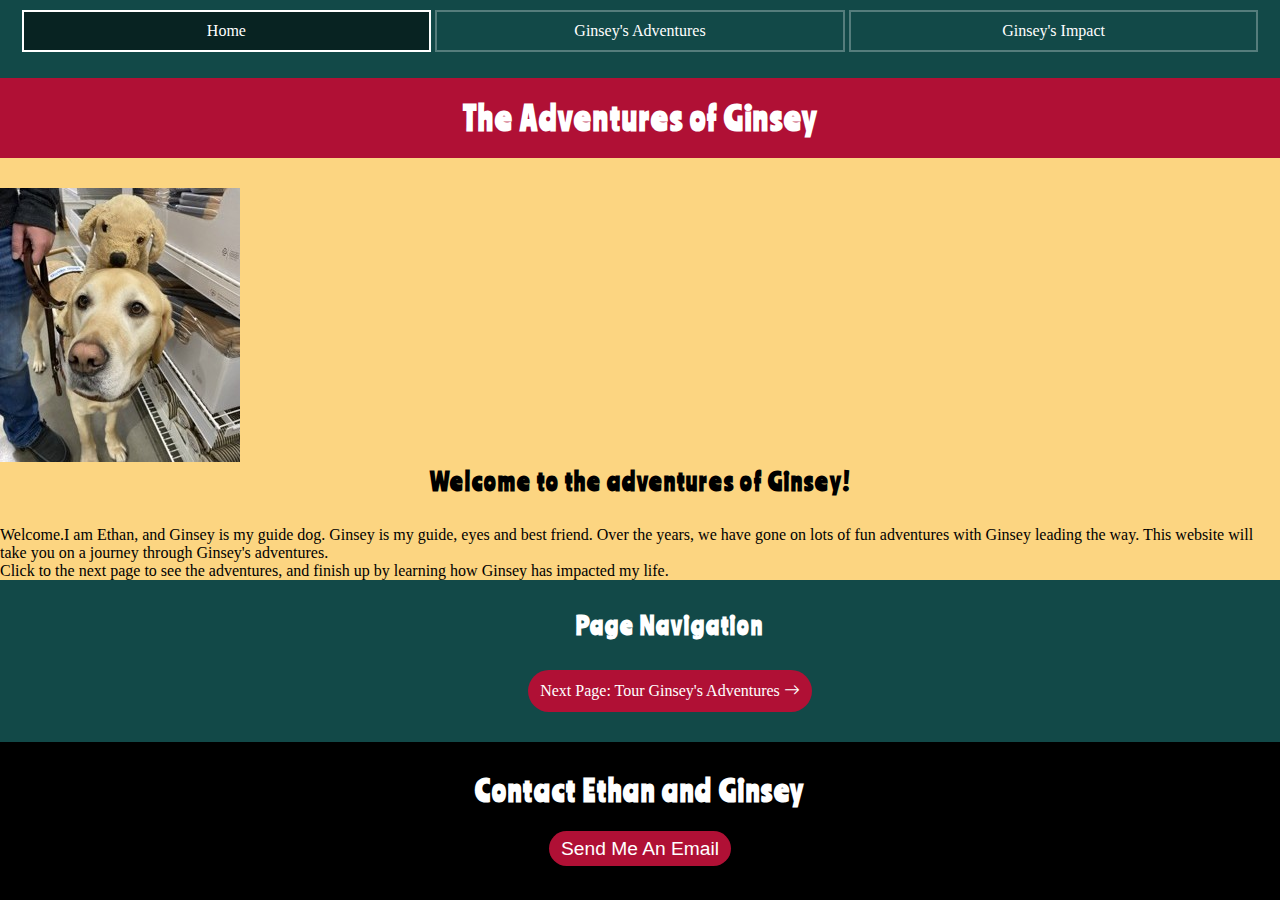
<file: AdventuresOfGinsey-Draft/index.html>
<!DOCTYPE HTML>
<html lang="en">
<head>
        <meta name="viewport" content="width=device-width, initial-scale=1.0">
    <meta charset="UTF-8">
    <title>The Adventures of Ginsey </title>
    <link rel="preconnect" href="https://fonts.googleapis.com">
<link rel="preconnect" href="https://fonts.gstatic.com" crossorigin>
<link href="https://fonts.googleapis.com/css2?family=Ranchers&display=swap" rel="stylesheet">
<link rel="stylesheet" href="https://cdn.jsdelivr.net/npm/bootstrap-icons@1.13.1/font/bootstrap-icons.min.css">
<link href="style.css" rel="stylesheet" type="text/css">
</head>

<body>
    <a href="#main-content" class="skip-link">Skip to main content</a>
        <div id="wrapper">

            <header>
            <nav aria-label="main">
        <ul>
            <li><a href="index.html" aria-current="page" class="active">Home</a></li>
            <li><a href="adventures.html">Ginsey's Adventures</a></li>
            <li><a href="Ginseyimpact.html">Ginsey's Impact</a></li>
        </ul>
    </nav>
            </header>

    <main id="main-content" tabindex="-1">
        <h1>The Adventures of Ginsey</h1>
<img src="Ginseywithplushy.jpeg" alt="Ginsey stands in a store aisle, looking happily attht the camera. A yellow lab plushy sits on his head.">
<h2>Welcome to the adventures of Ginsey!</h2>
<p> Welcome.I am Ethan, and Ginsey is my guide dog. Ginsey is my guide, eyes and best friend. Over the years, we have gone on lots of fun adventures with Ginsey leading the way. This website will take you on a journey through Ginsey's adventures.</p>
<p>Click to the next page to see the adventures, and finish up by learning how Ginsey has impacted my life.</p>
 </div>
    </main>

    <nav aria-label="Page Controls" class="pagenavigation">
    <h2>Page Navigation</h2>
    <a href="adventures.html">Next Page: Tour Ginsey's Adventures <i class="bi bi-arrow-right"></i></a>
</nav>

<footer>
        <h2>Contact Ethan and Ginsey</h2>
        <a href="mailto:ethan@ethan-edwards.com">Send Me An Email</a>
</footer>

       </body>
</html>
</file>
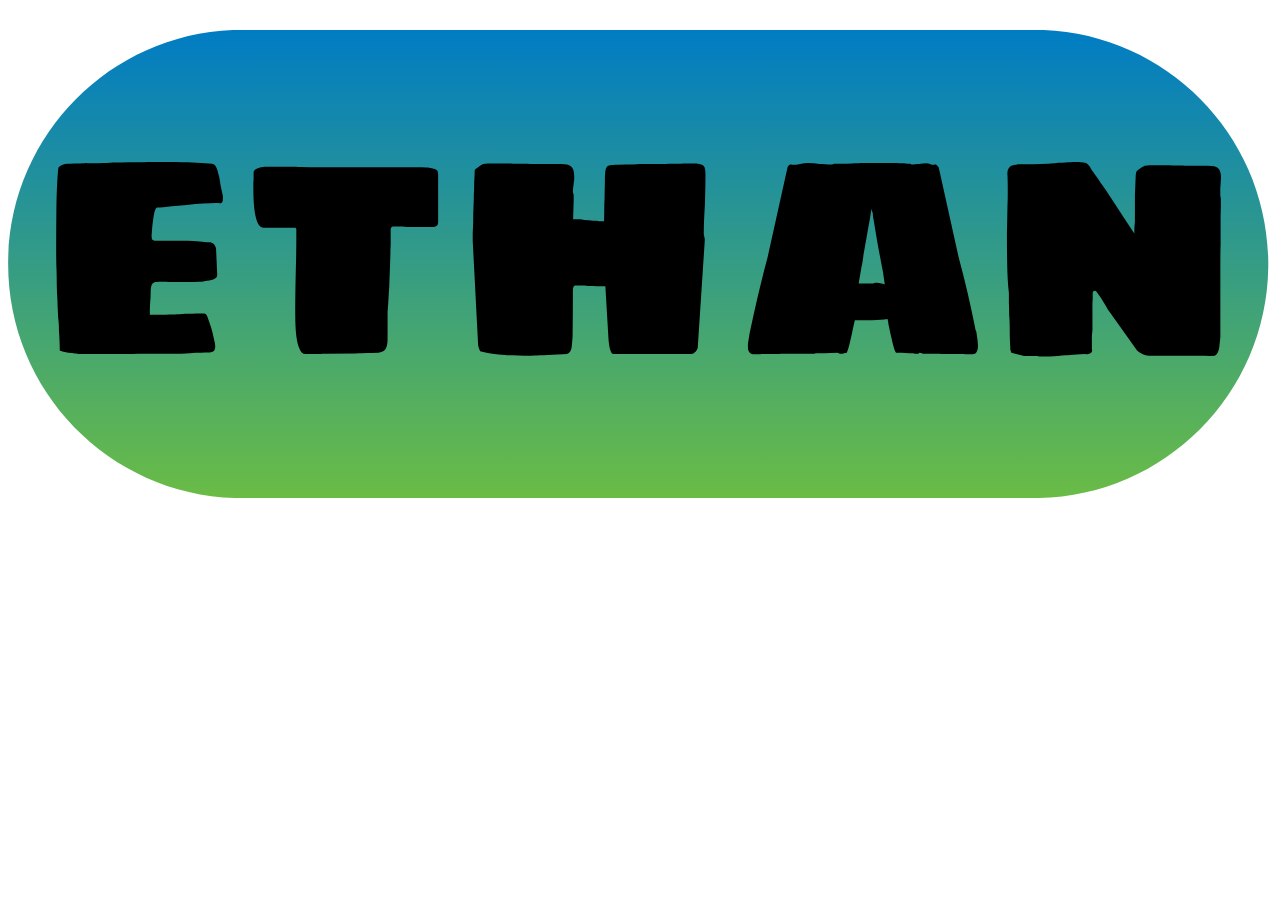
<file: assignment3/index.html>
<!doctype html>
<html>
<head>
    <meta charset="UTF-8">
    <title>Asignment 3: SVG's</title>
    <link href="style.css" rel="stylesheet" type="text/css">
</head>
<body>
<svg class="ethanSVG" xmlns="http://www.w3.org/2000/svg" version="1.1" xmlns:xlink="http://www.w3.org/1999/xlink" viewBox="0 0 200 74.04">
  <!-- Generator: Adobe Illustrator 29.8.3, SVG Export Plug-In . SVG Version: 2.1.1 Build 3)  -->
  <defs>
    <style>
      .st0 {
        fill: #000000;
      }

      .st1 {
        fill: url(#linear-gradient);
      }
    </style>
    <linearGradient id="linear-gradient" x1="99.72" y1="74.07" x2="99.72" y2="-.03" gradientUnits="userSpaceOnUse">
      <stop offset="0" stop-color="#6abc45"/>
      <stop offset="1" stop-color="#007cc4"/>
    </linearGradient>
  </defs>
  <g id="Background">
    <path class="st1" d="M162.38,74.07H37.06C16.6,74.07.02,57.48.02,37.02H.02C.02,16.56,16.6-.03,37.06-.03h125.31c20.68,0,37.35,16.93,37.04,37.6h0c-.3,20.24-16.8,36.49-37.04,36.49Z"/>
  </g>
  <g id="E">
    <path class="st0" d="M10.62,51.19c-.3-.04-.66-.08-1.08-.11l-.94-.22c-.15-.03-.26-.07-.34-.11-.08-.04-.1-.08-.07-.11,0-.78-.04-1.81-.13-3.1,0-.45-.02-.85-.04-1.19-.03-.34-.06-.64-.09-.88l-.09-1.94c0-.51-.03-1.15-.09-1.93l-.04-1.4c0-1.14-.02-2.03-.05-2.66s-.04-1.95-.04-3.96c0-1.89.02-3.84.04-5.85.03-2.01.12-3.92.27-5.71,0-.33.36-.6,1.08-.81.45-.06,1.2-.09,2.25-.09,2.43,0,4.21-.04,5.35-.14,3.54-.06,6.21-.09,8.01-.09h1.98c2.46.06,4.35.15,5.67.27.48,0,.82.57,1.04,1.71.09.21.19.75.31,1.62.09.45.21,1.01.36,1.67.03.18.04.35.02.52-.02.17-.02.26-.02.29-.03.3-.2.45-.5.45-.12-.03-.3-.04-.54-.04-1.26,0-2.81.11-4.63.31l-2.39.18c-.99.12-1.77.2-2.34.23-.09,0-.21.18-.36.54-.12.39-.26,1.29-.41,2.7l-.09,1.12c0,.39.04.64.14.74.09.11.28.16.58.16h4c1.17,0,2.5.08,4,.23h.54c.39.09.63.24.72.45.12.18.19.38.22.58l.18,4v.14c0,.51-.54.81-1.62.9-.63.15-1.83.23-3.6.23-1.53,0-2.52-.02-2.97-.05-.87,0-1.4.02-1.58.05-.33.09-.54.26-.63.52-.09.26-.13.68-.13,1.28,0,.39-.03.94-.09,1.67-.03.36-.04.93-.04,1.71,1.95,0,3.39-.03,4.32-.09,1.02-.09,2.46-.14,4.32-.14.12,0,.24.11.36.31.15.3.39.98.72,2.02.18.6.36,1.35.54,2.25.06.21.09.44.09.68,0,.63-.3.94-.9.94-.78,0-1.83.03-3.15.09-.69.06-1.77.09-3.24.09-3.15,0-5.52.02-7.11.04h-7.11c-.15,0-.38-.02-.67-.07Z"/>
  </g>
  <g id="T">
    <path class="st0" d="M46.12,50.44c-.45-.99-.67-2.79-.67-5.4s.04-5.42.13-8.69c.03-1.05.04-2.67.04-4.86l-.13-.18h-5c-.39,0-.7-.22-.92-.65-.23-.43-.4-1.04-.52-1.82-.15-.9-.23-2.19-.23-3.87v-.63c0-.3.01-.54.04-.72v-1.08c0-.18.09-.34.27-.47.18-.13.39-.23.63-.29.3-.09.75-.13,1.35-.13h3.42c.75,0,1.32.02,1.71.04l1.67.04h16.2c1.17,0,1.94.02,2.29.04.15.03.36.06.63.09s.46.09.58.18c.21.09.34.2.38.34.04.14.07.34.07.61v7.42c0,.33-.13.56-.4.67-.18.06-.42.09-.72.09h-2.92c-.69,0-1.22-.03-1.58-.09h-1.35c-.27,0-.42.06-.45.18,0,.03-.02.07-.04.11-.03.05-.05.1-.05.16v2.21c0,.45-.02.79-.04,1.03,0,.87-.06,2.78-.18,5.72l-.09,1.35c-.06,1.26-.12,2.18-.18,2.74v4.28c0,1.02-.21,1.66-.63,1.93-.39.15-.66.24-.81.27l-1.12.05c-1.17,0-2,.03-2.47.09l-4.73.04c-.6.03-1.68.04-3.24.04-.42,0-.74-.28-.94-.85Z"/>
  </g>
  <g id="H">
    <path class="st0" d="M78.65,51.43c-1.44-.06-2.7-.24-3.78-.54-.12,0-.24-.18-.36-.54-.09-.27-.13-.48-.13-.63l-.85-16.38v-.9c0-.21.01-.58.04-1.12.03-.54.04-1.26.04-2.16l.09-2.34c0-.6.01-1.05.04-1.35,0-.9.03-1.77.09-2.61,0-.27,0-.46.02-.56.01-.1.02-.17.02-.2.06-.03.17-.11.34-.25.16-.13.31-.25.43-.34.3-.27.73-.4,1.31-.4h3.33c.3.03.85.04,1.67.04.87,0,1.58.02,2.12.04h4.41c.78,0,1.3.12,1.57.36.36.27.54.8.54,1.58v.45c0,.12-.02.24-.04.36-.03.12-.04.24-.04.36l-.09.72-.04.54c0,.12.03.24.09.36.03.12.04.27.04.45,0,.81-.02,1.39-.04,1.75l-.05,1.84h1.17c.39.09.81.14,1.26.14.6.06,1.02.09,1.26.09.27.06.67.09,1.21.09l.04-3.06c.03-.27.04-.66.04-1.17l.04-1.84v-.36c0-.48.02-.91.05-1.28.03-.38.09-.64.18-.79.18-.24.39-.36.63-.36.18-.06.6-.09,1.26-.09l1.21-.05c.87,0,1.59-.03,2.16-.09h2.56c1.2,0,2.07-.01,2.61-.04,1.05,0,1.77-.01,2.16-.04h1.21c.72,0,1.2.09,1.44.27.18.12.3.29.36.52.06.22.09.55.09.97,0,1.17-.03,2.75-.09,4.73-.12,1.92-.18,3.46-.18,4.63,0,.18.03.33.09.45,0,.12.01.22.04.29.03.08.04.13.04.16l-1.12,17.1c0,.15-.11.36-.31.63-.27.27-.51.4-.72.4h-12.38c-.09,0-.18-.07-.27-.23-.09-.15-.17-.34-.23-.58-.03-.15-.07-.35-.11-.61-.04-.25-.08-.58-.11-.97l-.49-8.33h-.31c-.81,0-1.46-.01-1.94-.04-1.14-.06-1.85-.09-2.12-.09h-.36c-.27,0-.41.26-.41.77,0,3.72-.02,6.09-.04,7.11,0,.24-.04.81-.13,1.71-.06.69-.31,1.11-.77,1.26l-.67.04c-2.34.12-3.98.19-4.91.23-1.89,0-3.3-.03-4.23-.09Z"/>
  </g>
  <g id="A">
    <path class="st0" d="M117.11,50.4c-.03-.09-.04-.24-.04-.45,0-.3.06-.75.18-1.35.06-.39.11-.7.16-.92s.08-.4.11-.52c.9-4.23,1.79-7.95,2.66-11.16l3.15-14.22c0-.06.04-.15.13-.27.09-.12.19-.19.31-.23h.23s.04.05.13.05c.36,0,.76-.05,1.21-.14s.86-.13,1.21-.13c.66,0,1.28.04,1.85.13.27,0,.57.02.9.04.33.03.68.04,1.04.04.12,0,.25-.03.41-.09h1.84l1.08-.04c.21-.03.46-.04.76-.04.24,0,.36-.01.36-.04h4.14c1.68,0,2.79.03,3.33.09.09,0,.22,0,.38.02.17.02.26.05.29.11.21,0,.42-.01.63-.04.21-.03.4-.04.58-.04.42-.09.82-.13,1.21-.13.18,0,.36.04.54.13s.38.14.58.14l.22-.05h.14c.09.06.19.14.29.25.1.11.16.19.16.25l3.15,14.22c.96,3.51,1.83,7.23,2.61,11.16,0,.18.06.38.18.59.03.21.07.49.13.85.06.36.09.66.09.9.03.12.04.29.04.5,0,.42-.09.76-.27,1.03-.12.18-.3.27-.54.27h-.58c-.45,0-.79-.02-1.04-.04h-3.2c-.24,0-.36-.01-.36-.04h-2.83v-.09c-.12-.06-.27-.09-.45-.09-.03.03-.06.06-.09.09,0,.06-.03.09-.09.09h-.5c-.15-.06-.45-.09-.9-.09-.9-.06-1.61-.09-2.12-.09-.18-.27-.37-.81-.56-1.62-.2-.81-.4-1.71-.61-2.7-.06-.48-.12-.81-.18-.99-.63.12-1.46.18-2.47.18h-2.7l-.32,1.44c-.39,1.98-.71,3.21-.95,3.69-.12,0-.27.03-.45.09-.06.03-.14.06-.23.09h-.18c-.18,0-.32-.03-.41-.09-.06-.06-.13-.09-.22-.09l-2.03.09h-1.39c-.12.06-.27.09-.45.09h-4.72c-.33.03-1.01.04-2.03.04h-1.17c-.24.03-.58.04-1.04.04h-.54c-.39,0-.66-.3-.81-.9ZM138.4,38.07c-.09-.42-.24-1.21-.45-2.38-.06-.3-.21-1.11-.45-2.43l-.36-2.16c-.09-.6-.18-1.12-.27-1.57l-.04-.58c-.09-.15-.14-.29-.14-.41l-.04-.27c-.03.06-.04.15-.04.27s-.03.2-.09.23v.18l-.09.58c-.03.21-.07.44-.11.7-.04.26-.1.53-.16.83l-.22,1.26c-.33,1.89-.53,2.99-.58,3.28-.03.33-.11.83-.22,1.49-.06.21-.12.52-.18.94l-.36,2.07h2.29l.31-.09h.09c.36,0,.63.03.81.09.12,0,.23.02.34.07.1.04.2.08.29.11l-.32-2.21Z"/>
  </g>
  <g id="N">
    <path d="M162.81,51.57h-2.02l-2.03-.5-.13-.36s-.04-.16-.04-.5c-.06-.9-.09-1.94-.09-3.1,0-.84-.03-1.51-.09-2.02,0-.84-.01-1.47-.04-1.89v-1.57c-.15-1.38-.24-2.9-.27-4.54-.03-1.65-.04-3.25-.04-4.81l.09-4.59c.03-.51.04-1.29.04-2.34s-.02-1.83-.04-2.34c-.09-.69.1-1.2.58-1.53.3-.15.83-.23,1.58-.23,1.11,0,2.53-.03,4.27-.09l.99-.09c1.8-.12,2.92-.18,3.38-.18.42,0,.72.02.9.04.42.03.7.09.85.18s.29.24.43.45c.13.21.23.38.29.5.36.48.72.99,1.08,1.53.54.81.97,1.44,1.31,1.89l2.97,4.55,1.44,2.16c0-.78.03-1.4.09-1.84v-4.19l.13-3.2c.03-.24.06-.4.09-.49.03-.09.08-.16.13-.2.06-.04.11-.08.14-.11.36-.3.72-.52,1.08-.68.3-.06.54-.09.72-.09h3.1c.24.03.66.04,1.26.04.66,0,1.18.02,1.57.04h3.33c.78,0,1.31.12,1.58.36.33.24.5.77.5,1.58l-.04.45-.04.72c-.03.18-.04.42-.04.72v.9l.09.45v1.44c-.03.51-.04,1.38-.04,2.61v3.33c-.03.78-.04,1.88-.04,3.28v11.25l-.18,1.71c-.12.69-.36,1.11-.72,1.26l-.76.04-.77-.04h-8.1c-.6.06-1.19-.01-1.75-.23-.27-.12-.57-.31-.9-.58l-4.59-6.44s-.33-.58-.99-1.67c-.24-.36-.46-.67-.67-.94-.06-.12-.13-.22-.2-.29-.08-.07-.13-.11-.16-.11-.27,0-.41.12-.41.36v.99c-.03.3-.04.8-.04,1.49v3.46c-.06.36-.09.81-.09,1.35v1.57l.04.23c0,.24-.12.39-.36.45-.15.12-.39.15-.72.09-1.02.06-1.83.12-2.43.18-.36.03-.99.08-1.89.13-.9.06-1.74.09-2.52.09-.3,0-.56-.03-.77-.09Z"/>
  </g>
</svg>
</body>
</html>
</file>
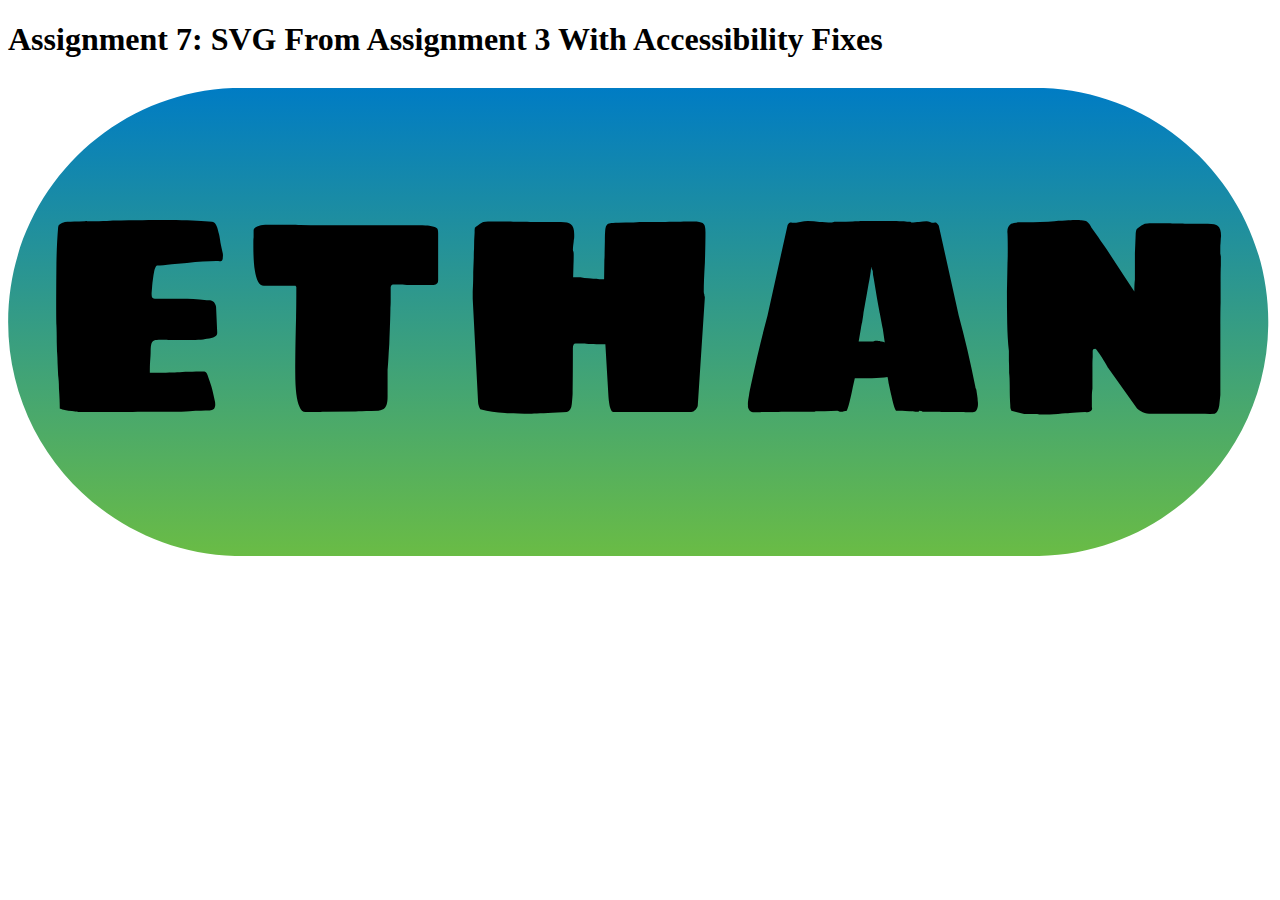
<file: assignment7/index.html>
<!doctype html>
<html lang="en-US">
<head>
    <meta charset="UTF-8">
    <title>Asignment 7: SVG with accessibility</title>
    <link href="style.css" rel="stylesheet" type="text/css">
</head>
<body>
  <main>
    <h1>Assignment 7: SVG From Assignment 3 With Accessibility Fixes</h1>
<svg class="ethanSVG" xmlns="http://www.w3.org/2000/svg" version="1.1" xmlns:xlink="http://www.w3.org/1999/xlink" viewBox="0 0 200 74.04"
role="img">
     
<title>the name Ethan in black text over a green and blue gradient pill shape</title>

  <!-- Generator: Adobe Illustrator 29.8.3, SVG Export Plug-In . SVG Version: 2.1.1 Build 3)  -->
  <defs>
    <style>
      .st0 {
        fill: #000000;
      }

      .st1 {
        fill: url(#linear-gradient);
      }
    </style>
    <linearGradient id="linear-gradient" x1="99.72" y1="74.07" x2="99.72" y2="-.03" gradientUnits="userSpaceOnUse">
      <stop offset="0" stop-color="#6abc45"/>
      <stop offset="1" stop-color="#007cc4"/>
    </linearGradient>
  </defs>
  <g id="Background">
    <path class="st1" d="M162.38,74.07H37.06C16.6,74.07.02,57.48.02,37.02H.02C.02,16.56,16.6-.03,37.06-.03h125.31c20.68,0,37.35,16.93,37.04,37.6h0c-.3,20.24-16.8,36.49-37.04,36.49Z"/>
  </g>
  <g id="E">
    <path class="st0" d="M10.62,51.19c-.3-.04-.66-.08-1.08-.11l-.94-.22c-.15-.03-.26-.07-.34-.11-.08-.04-.1-.08-.07-.11,0-.78-.04-1.81-.13-3.1,0-.45-.02-.85-.04-1.19-.03-.34-.06-.64-.09-.88l-.09-1.94c0-.51-.03-1.15-.09-1.93l-.04-1.4c0-1.14-.02-2.03-.05-2.66s-.04-1.95-.04-3.96c0-1.89.02-3.84.04-5.85.03-2.01.12-3.92.27-5.71,0-.33.36-.6,1.08-.81.45-.06,1.2-.09,2.25-.09,2.43,0,4.21-.04,5.35-.14,3.54-.06,6.21-.09,8.01-.09h1.98c2.46.06,4.35.15,5.67.27.48,0,.82.57,1.04,1.71.09.21.19.75.31,1.62.09.45.21,1.01.36,1.67.03.18.04.35.02.52-.02.17-.02.26-.02.29-.03.3-.2.45-.5.45-.12-.03-.3-.04-.54-.04-1.26,0-2.81.11-4.63.31l-2.39.18c-.99.12-1.77.2-2.34.23-.09,0-.21.18-.36.54-.12.39-.26,1.29-.41,2.7l-.09,1.12c0,.39.04.64.14.74.09.11.28.16.58.16h4c1.17,0,2.5.08,4,.23h.54c.39.09.63.24.72.45.12.18.19.38.22.58l.18,4v.14c0,.51-.54.81-1.62.9-.63.15-1.83.23-3.6.23-1.53,0-2.52-.02-2.97-.05-.87,0-1.4.02-1.58.05-.33.09-.54.26-.63.52-.09.26-.13.68-.13,1.28,0,.39-.03.94-.09,1.67-.03.36-.04.93-.04,1.71,1.95,0,3.39-.03,4.32-.09,1.02-.09,2.46-.14,4.32-.14.12,0,.24.11.36.31.15.3.39.98.72,2.02.18.6.36,1.35.54,2.25.06.21.09.44.09.68,0,.63-.3.94-.9.94-.78,0-1.83.03-3.15.09-.69.06-1.77.09-3.24.09-3.15,0-5.52.02-7.11.04h-7.11c-.15,0-.38-.02-.67-.07Z"/>
  </g>
  <g id="T">
    <path class="st0" d="M46.12,50.44c-.45-.99-.67-2.79-.67-5.4s.04-5.42.13-8.69c.03-1.05.04-2.67.04-4.86l-.13-.18h-5c-.39,0-.7-.22-.92-.65-.23-.43-.4-1.04-.52-1.82-.15-.9-.23-2.19-.23-3.87v-.63c0-.3.01-.54.04-.72v-1.08c0-.18.09-.34.27-.47.18-.13.39-.23.63-.29.3-.09.75-.13,1.35-.13h3.42c.75,0,1.32.02,1.71.04l1.67.04h16.2c1.17,0,1.94.02,2.29.04.15.03.36.06.63.09s.46.09.58.18c.21.09.34.2.38.34.04.14.07.34.07.61v7.42c0,.33-.13.56-.4.67-.18.06-.42.09-.72.09h-2.92c-.69,0-1.22-.03-1.58-.09h-1.35c-.27,0-.42.06-.45.18,0,.03-.02.07-.04.11-.03.05-.05.1-.05.16v2.21c0,.45-.02.79-.04,1.03,0,.87-.06,2.78-.18,5.72l-.09,1.35c-.06,1.26-.12,2.18-.18,2.74v4.28c0,1.02-.21,1.66-.63,1.93-.39.15-.66.24-.81.27l-1.12.05c-1.17,0-2,.03-2.47.09l-4.73.04c-.6.03-1.68.04-3.24.04-.42,0-.74-.28-.94-.85Z"/>
  </g>
  <g id="H">
    <path class="st0" d="M78.65,51.43c-1.44-.06-2.7-.24-3.78-.54-.12,0-.24-.18-.36-.54-.09-.27-.13-.48-.13-.63l-.85-16.38v-.9c0-.21.01-.58.04-1.12.03-.54.04-1.26.04-2.16l.09-2.34c0-.6.01-1.05.04-1.35,0-.9.03-1.77.09-2.61,0-.27,0-.46.02-.56.01-.1.02-.17.02-.2.06-.03.17-.11.34-.25.16-.13.31-.25.43-.34.3-.27.73-.4,1.31-.4h3.33c.3.03.85.04,1.67.04.87,0,1.58.02,2.12.04h4.41c.78,0,1.3.12,1.57.36.36.27.54.8.54,1.58v.45c0,.12-.02.24-.04.36-.03.12-.04.24-.04.36l-.09.72-.04.54c0,.12.03.24.09.36.03.12.04.27.04.45,0,.81-.02,1.39-.04,1.75l-.05,1.84h1.17c.39.09.81.14,1.26.14.6.06,1.02.09,1.26.09.27.06.67.09,1.21.09l.04-3.06c.03-.27.04-.66.04-1.17l.04-1.84v-.36c0-.48.02-.91.05-1.28.03-.38.09-.64.18-.79.18-.24.39-.36.63-.36.18-.06.6-.09,1.26-.09l1.21-.05c.87,0,1.59-.03,2.16-.09h2.56c1.2,0,2.07-.01,2.61-.04,1.05,0,1.77-.01,2.16-.04h1.21c.72,0,1.2.09,1.44.27.18.12.3.29.36.52.06.22.09.55.09.97,0,1.17-.03,2.75-.09,4.73-.12,1.92-.18,3.46-.18,4.63,0,.18.03.33.09.45,0,.12.01.22.04.29.03.08.04.13.04.16l-1.12,17.1c0,.15-.11.36-.31.63-.27.27-.51.4-.72.4h-12.38c-.09,0-.18-.07-.27-.23-.09-.15-.17-.34-.23-.58-.03-.15-.07-.35-.11-.61-.04-.25-.08-.58-.11-.97l-.49-8.33h-.31c-.81,0-1.46-.01-1.94-.04-1.14-.06-1.85-.09-2.12-.09h-.36c-.27,0-.41.26-.41.77,0,3.72-.02,6.09-.04,7.11,0,.24-.04.81-.13,1.71-.06.69-.31,1.11-.77,1.26l-.67.04c-2.34.12-3.98.19-4.91.23-1.89,0-3.3-.03-4.23-.09Z"/>
  </g>
  <g id="A">
    <path class="st0" d="M117.11,50.4c-.03-.09-.04-.24-.04-.45,0-.3.06-.75.18-1.35.06-.39.11-.7.16-.92s.08-.4.11-.52c.9-4.23,1.79-7.95,2.66-11.16l3.15-14.22c0-.06.04-.15.13-.27.09-.12.19-.19.31-.23h.23s.04.05.13.05c.36,0,.76-.05,1.21-.14s.86-.13,1.21-.13c.66,0,1.28.04,1.85.13.27,0,.57.02.9.04.33.03.68.04,1.04.04.12,0,.25-.03.41-.09h1.84l1.08-.04c.21-.03.46-.04.76-.04.24,0,.36-.01.36-.04h4.14c1.68,0,2.79.03,3.33.09.09,0,.22,0,.38.02.17.02.26.05.29.11.21,0,.42-.01.63-.04.21-.03.4-.04.58-.04.42-.09.82-.13,1.21-.13.18,0,.36.04.54.13s.38.14.58.14l.22-.05h.14c.09.06.19.14.29.25.1.11.16.19.16.25l3.15,14.22c.96,3.51,1.83,7.23,2.61,11.16,0,.18.06.38.18.59.03.21.07.49.13.85.06.36.09.66.09.9.03.12.04.29.04.5,0,.42-.09.76-.27,1.03-.12.18-.3.27-.54.27h-.58c-.45,0-.79-.02-1.04-.04h-3.2c-.24,0-.36-.01-.36-.04h-2.83v-.09c-.12-.06-.27-.09-.45-.09-.03.03-.06.06-.09.09,0,.06-.03.09-.09.09h-.5c-.15-.06-.45-.09-.9-.09-.9-.06-1.61-.09-2.12-.09-.18-.27-.37-.81-.56-1.62-.2-.81-.4-1.71-.61-2.7-.06-.48-.12-.81-.18-.99-.63.12-1.46.18-2.47.18h-2.7l-.32,1.44c-.39,1.98-.71,3.21-.95,3.69-.12,0-.27.03-.45.09-.06.03-.14.06-.23.09h-.18c-.18,0-.32-.03-.41-.09-.06-.06-.13-.09-.22-.09l-2.03.09h-1.39c-.12.06-.27.09-.45.09h-4.72c-.33.03-1.01.04-2.03.04h-1.17c-.24.03-.58.04-1.04.04h-.54c-.39,0-.66-.3-.81-.9ZM138.4,38.07c-.09-.42-.24-1.21-.45-2.38-.06-.3-.21-1.11-.45-2.43l-.36-2.16c-.09-.6-.18-1.12-.27-1.57l-.04-.58c-.09-.15-.14-.29-.14-.41l-.04-.27c-.03.06-.04.15-.04.27s-.03.2-.09.23v.18l-.09.58c-.03.21-.07.44-.11.7-.04.26-.1.53-.16.83l-.22,1.26c-.33,1.89-.53,2.99-.58,3.28-.03.33-.11.83-.22,1.49-.06.21-.12.52-.18.94l-.36,2.07h2.29l.31-.09h.09c.36,0,.63.03.81.09.12,0,.23.02.34.07.1.04.2.08.29.11l-.32-2.21Z"/>
  </g>
  <g id="N">
    <path d="M162.81,51.57h-2.02l-2.03-.5-.13-.36s-.04-.16-.04-.5c-.06-.9-.09-1.94-.09-3.1,0-.84-.03-1.51-.09-2.02,0-.84-.01-1.47-.04-1.89v-1.57c-.15-1.38-.24-2.9-.27-4.54-.03-1.65-.04-3.25-.04-4.81l.09-4.59c.03-.51.04-1.29.04-2.34s-.02-1.83-.04-2.34c-.09-.69.1-1.2.58-1.53.3-.15.83-.23,1.58-.23,1.11,0,2.53-.03,4.27-.09l.99-.09c1.8-.12,2.92-.18,3.38-.18.42,0,.72.02.9.04.42.03.7.09.85.18s.29.24.43.45c.13.21.23.38.29.5.36.48.72.99,1.08,1.53.54.81.97,1.44,1.31,1.89l2.97,4.55,1.44,2.16c0-.78.03-1.4.09-1.84v-4.19l.13-3.2c.03-.24.06-.4.09-.49.03-.09.08-.16.13-.2.06-.04.11-.08.14-.11.36-.3.72-.52,1.08-.68.3-.06.54-.09.72-.09h3.1c.24.03.66.04,1.26.04.66,0,1.18.02,1.57.04h3.33c.78,0,1.31.12,1.58.36.33.24.5.77.5,1.58l-.04.45-.04.72c-.03.18-.04.42-.04.72v.9l.09.45v1.44c-.03.51-.04,1.38-.04,2.61v3.33c-.03.78-.04,1.88-.04,3.28v11.25l-.18,1.71c-.12.69-.36,1.11-.72,1.26l-.76.04-.77-.04h-8.1c-.6.06-1.19-.01-1.75-.23-.27-.12-.57-.31-.9-.58l-4.59-6.44s-.33-.58-.99-1.67c-.24-.36-.46-.67-.67-.94-.06-.12-.13-.22-.2-.29-.08-.07-.13-.11-.16-.11-.27,0-.41.12-.41.36v.99c-.03.3-.04.8-.04,1.49v3.46c-.06.36-.09.81-.09,1.35v1.57l.04.23c0,.24-.12.39-.36.45-.15.12-.39.15-.72.09-1.02.06-1.83.12-2.43.18-.36.03-.99.08-1.89.13-.9.06-1.74.09-2.52.09-.3,0-.56-.03-.77-.09Z"/>
  </g>
</svg>
  </main>
</body>
</html>
</file>
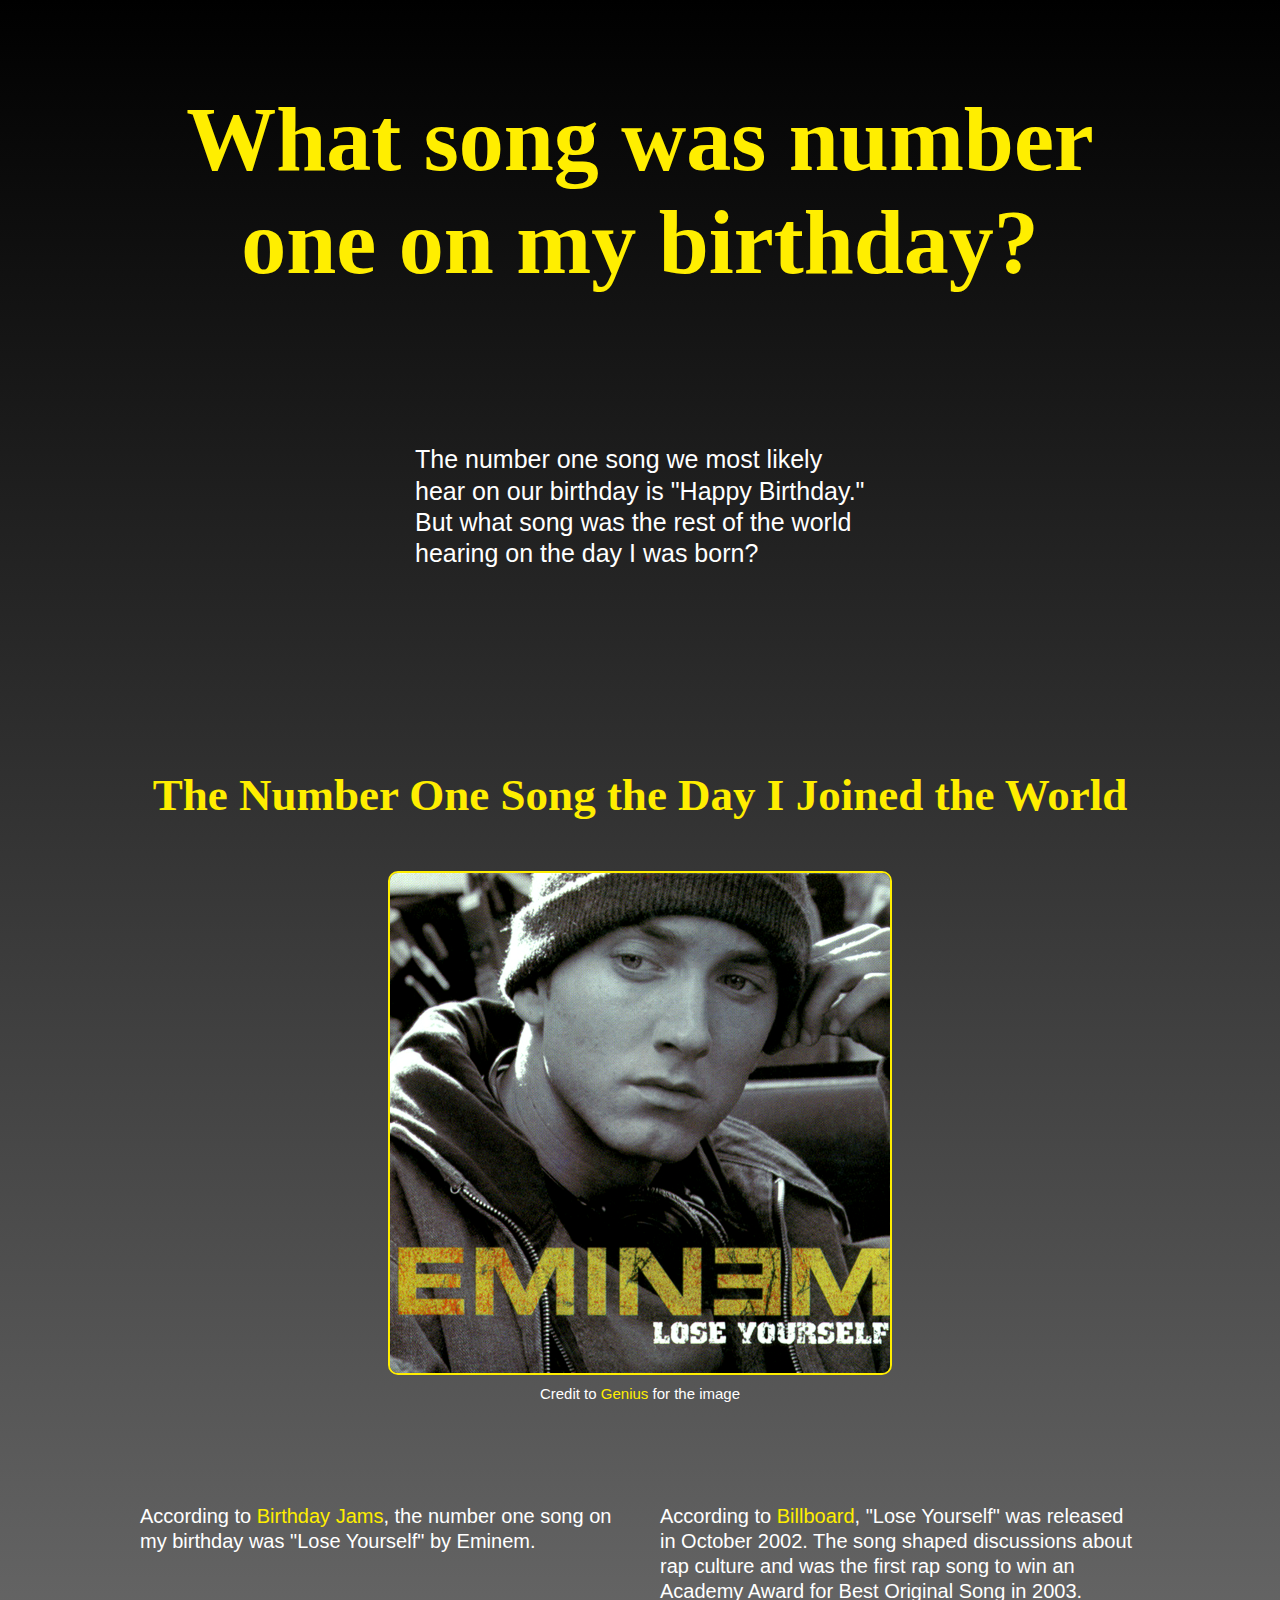
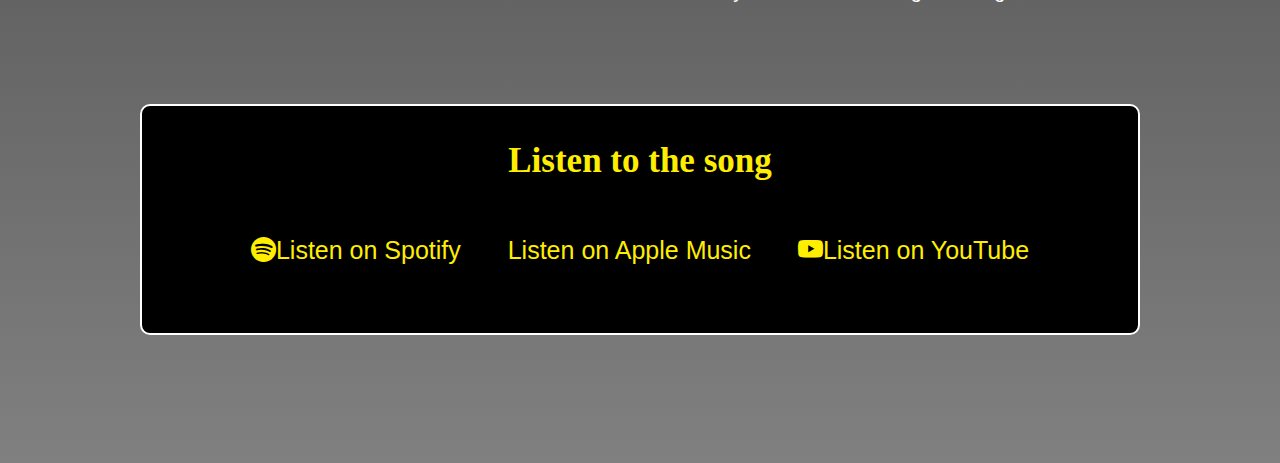
<file: birthdayparty/index.html>
<!DOCTYPE HTML>
<html lang="en">
<head>
        <meta name="viewport" content="width=device-width, initial-scale=1.0">
    <meta charset="UTF-8">
    <title>Birthday Party: Top Song ON My Birthday</title>

    <link rel="stylesheet" href="https://cdn.jsdelivr.net/npm/bootstrap-icons@1.13.1/font/bootstrap-icons.min.css">
    <link href="birthday.css" rel="stylesheet" type="text/css">
</head>
<body>

<div id = "wrapper">
    <main>
        <h1>What song was number one on my birthday?</h1>

<p class="what">The number one song we most likely hear on our birthday is "Happy Birthday." <br>But what song was the rest of the world hearing on the day I was born?</p>

<h2>The Number One Song the Day I Joined the World</h2>
<img class= "image" src="eminem.png" alt="Eminem Lose Yourself song cover, showing Eminem with a hoodie and cap looking down">
<p class="credit">Credit to <a href="https://genius.com/Eminem-lose-yourself-lyrics" target="_blank">Genius<span class="sr-only">(Opens in a new tab)</span></a> for the image</p>

<div class="section1">
    <p class="para">According to <a href="https://birthdayjams.com" target="_blank">Birthday Jams<span class="sr-only">(Opens in a new tab)</span></a>, the number one song on my birthday was "Lose Yourself" by Eminem.</p>

    <p class="para">According to <a href="https://www.billboard.com/music/rb-hip-hop/eminem-lose-yourself-writer-jeff-bass-oscar-win-8-mile-7702146/" target="_blank">Billboard<span class="sr-only">(Opens in a new tab)</span></a>, "Lose Yourself" was released in October 2002. The song shaped discussions about rap culture and was the first rap song to win an Academy Award for Best Original Song in 2003.</p>
</div>

<div class="iconsection">
    <h3>Listen to the song</h3>
    <div class="icons">
        <a href="https://open.spotify.com/track/7MJQ9Nfxzh8LPZ9e9u68Fq#login" target="_blank"><i class="bi bi-spotify" aria-hidden="true"></i>Listen on Spotify<span class="sr-only">(Opens in a new tab)</span></a>
        <a href="https://music.apple.com/us/album/lose-yourself/1440903339?i=1440903439" target="_blank"><i class="bi bi-apple-music" aria-hidden="true"></i> Listen on Apple Music<span class="sr-only">(Opens in a new tab)</span></a>
        <a href="https://www.youtube.com/watch?v=xFYQQPAOz7Y" target="_blank"><i class="bi bi-youtube" aria-hidden="true"></i>Listen on YouTube<span class="sr-only">(Opens in a new tab)</span></a>
    </div>
</div>

</main>
</div>

</body>
</html>
</file>
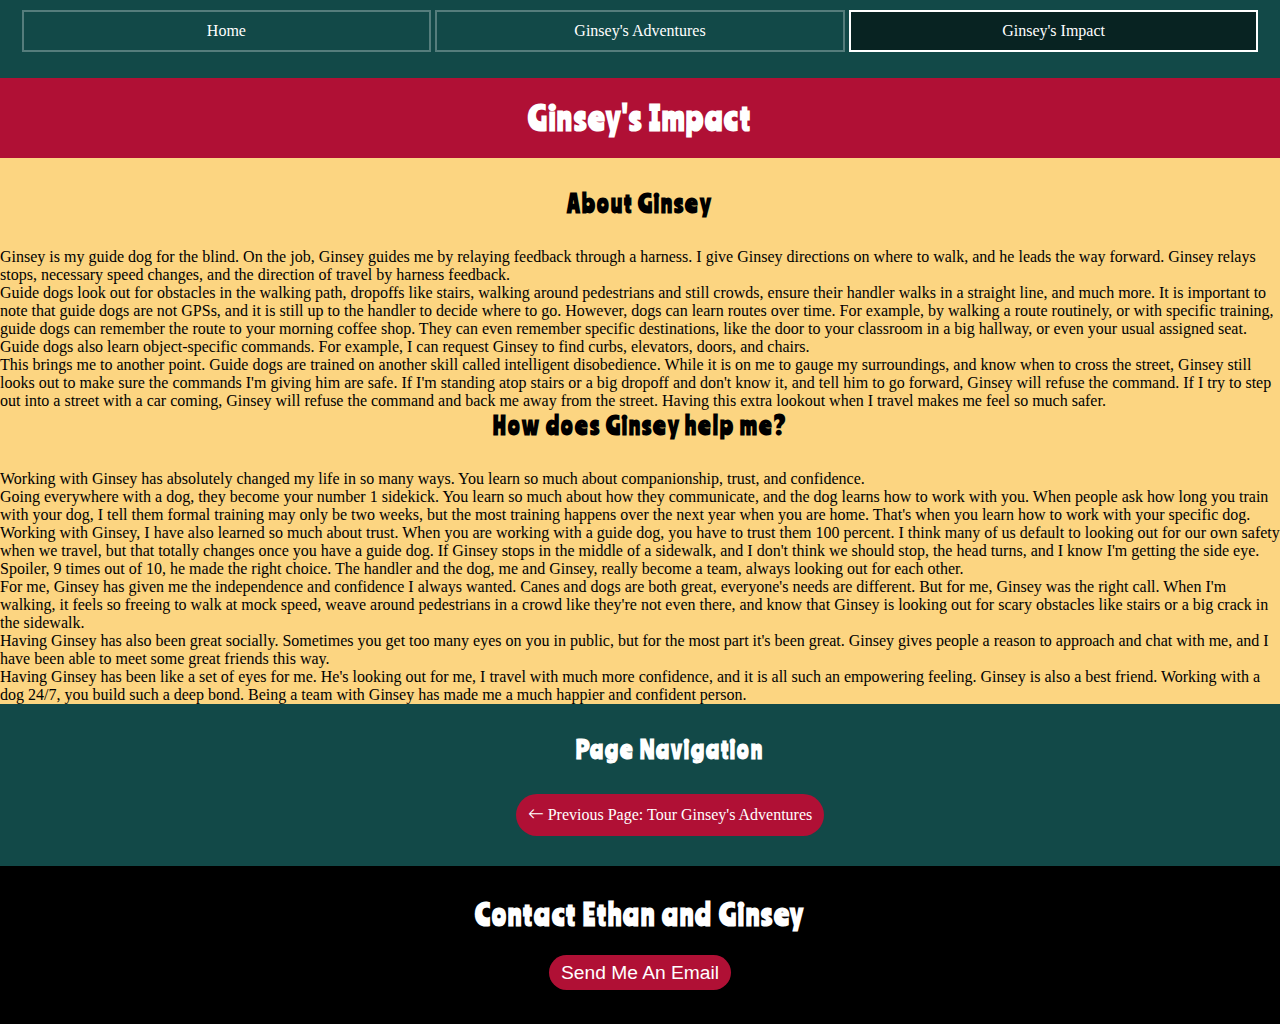
<file: AdventuresOfGinsey-Draft/Ginseyimpact.html>
<!DOCTYPE HTML>
<html lang="en">
<head>
        <meta name="viewport" content="width=device-width, initial-scale=1.0">
    <meta charset="UTF-8">
    <title>Ginsey's Impact | The Adventures of Ginsey</title>
    <link rel="preconnect" href="https://fonts.googleapis.com">
<link rel="preconnect" href="https://fonts.gstatic.com" crossorigin>
<link href="https://fonts.googleapis.com/css2?family=Ranchers&display=swap" rel="stylesheet">
<link rel="stylesheet" href="https://cdn.jsdelivr.net/npm/bootstrap-icons@1.13.1/font/bootstrap-icons.min.css">
<link href="style.css" rel="stylesheet" type="text/css">
</head>

<body>
    <a href="#main-content" class="skip-link">Skip to main content</a>
        <div id="wrapper">

            <header>
            <nav aria-label="main">
        <ul>
            <li><a href="index.html">Home</a></li>
            <li><a href="adventures.html">Ginsey's Adventures</a></li>
            <li><a href="Ginseyimpact.html" aria-current="page" class="active">Ginsey's Impact</a></li>
        </ul>
    </nav>
            </header>

    <main id="main-content" tabindex="-1">
        <h1>Ginsey's Impact</h1>
<h2>About Ginsey</h2>

<p>Ginsey is my guide dog for the blind. On the job, Ginsey guides me by relaying feedback through a harness. I give Ginsey directions on where to walk, and he leads the way forward. Ginsey relays stops, necessary speed changes, and the direction of travel by harness feedback.</p>

<p>Guide dogs look out for obstacles in the walking path, dropoffs like stairs, walking around pedestrians and still crowds, ensure their handler walks in a straight line, and much more. It is important to note that guide dogs are not GPSs, and it is still up to the handler to decide where to go. However, dogs can learn routes over time. For example, by walking a route routinely, or with specific training, guide dogs can remember the route to your morning coffee shop. They can even remember specific destinations, like the door to your classroom in a big hallway, or even your usual assigned seat. Guide dogs also learn object-specific commands. For example, I can request Ginsey to find curbs, elevators, doors, and chairs.</p>

<p>This brings me to another point. Guide dogs are trained on another skill called intelligent disobedience. While it is on me to gauge my surroundings, and know when to cross the street, Ginsey still looks out to make sure the commands I'm giving him are safe. If I'm standing atop stairs or a big dropoff and don't know it, and tell him to go forward, Ginsey will refuse the command. If I try to step out into a street with a car coming, Ginsey will refuse the command and back me away from the street. Having this extra lookout when I travel makes me feel so much safer.</p>

<h2>How does Ginsey help me?</h2>

<p>Working with Ginsey has absolutely changed my life in so many ways. You learn so much about companionship, trust, and confidence.</p>

<p>Going everywhere with a dog, they become your number 1 sidekick. You learn so much about how they communicate, and the dog learns how to work with you. When people ask how long you train with your dog, I tell them formal training may only be two weeks, but the most training happens over the next year when you are home. That's when you learn how to work with your specific dog.</p>

<p>Working with Ginsey, I have also learned so much about trust. When you are working with a guide dog, you have to trust them 100 percent. I think many of us default to looking out for our own safety when we travel, but that totally changes once you have a guide dog. If Ginsey stops in the middle of a sidewalk, and I don't think we should stop, the head turns, and I know I'm getting the side eye. Spoiler, 9 times out of 10, he made the right choice. The handler and the dog, me and Ginsey, really become a team, always looking out for each other.</p>

<p>For me, Ginsey has given me the independence and confidence I always wanted. Canes and dogs are both great, everyone's needs are different. But for me, Ginsey was the right call. When I'm walking, it feels so freeing to walk at mock speed, weave around pedestrians in a crowd like they're not even there, and know that Ginsey is looking out for scary obstacles like stairs or a big crack in the sidewalk.</p>

<p>Having Ginsey has also been great socially. Sometimes you get too many eyes on you in public, but for the most part it's been great. Ginsey gives people a reason to approach and chat with me, and I have been able to meet some great friends this way.</p>

<p>Having Ginsey has been like a set of eyes for me. He's looking out for me, I travel with much more confidence, and it is all such an empowering feeling. Ginsey is also a best friend. Working with a dog 24/7, you build such a deep bond. Being a team with Ginsey has made me a much happier and confident person.</p>
<nav aria-label="Page Controls" class="pagenavigation">
    <h2>Page Navigation</h2>
    <a href="adventures.html"><i class="bi bi-arrow-left"></i> Previous Page: Tour Ginsey's Adventures</a>
</nav>
    </main>

<footer>
        <h2>Contact Ethan and Ginsey</h2>
        <a href="mailto:ethan@ethan-edwards.com">Send Me An Email</a>
</footer>
        </div>
       </body>
</html>
</file>
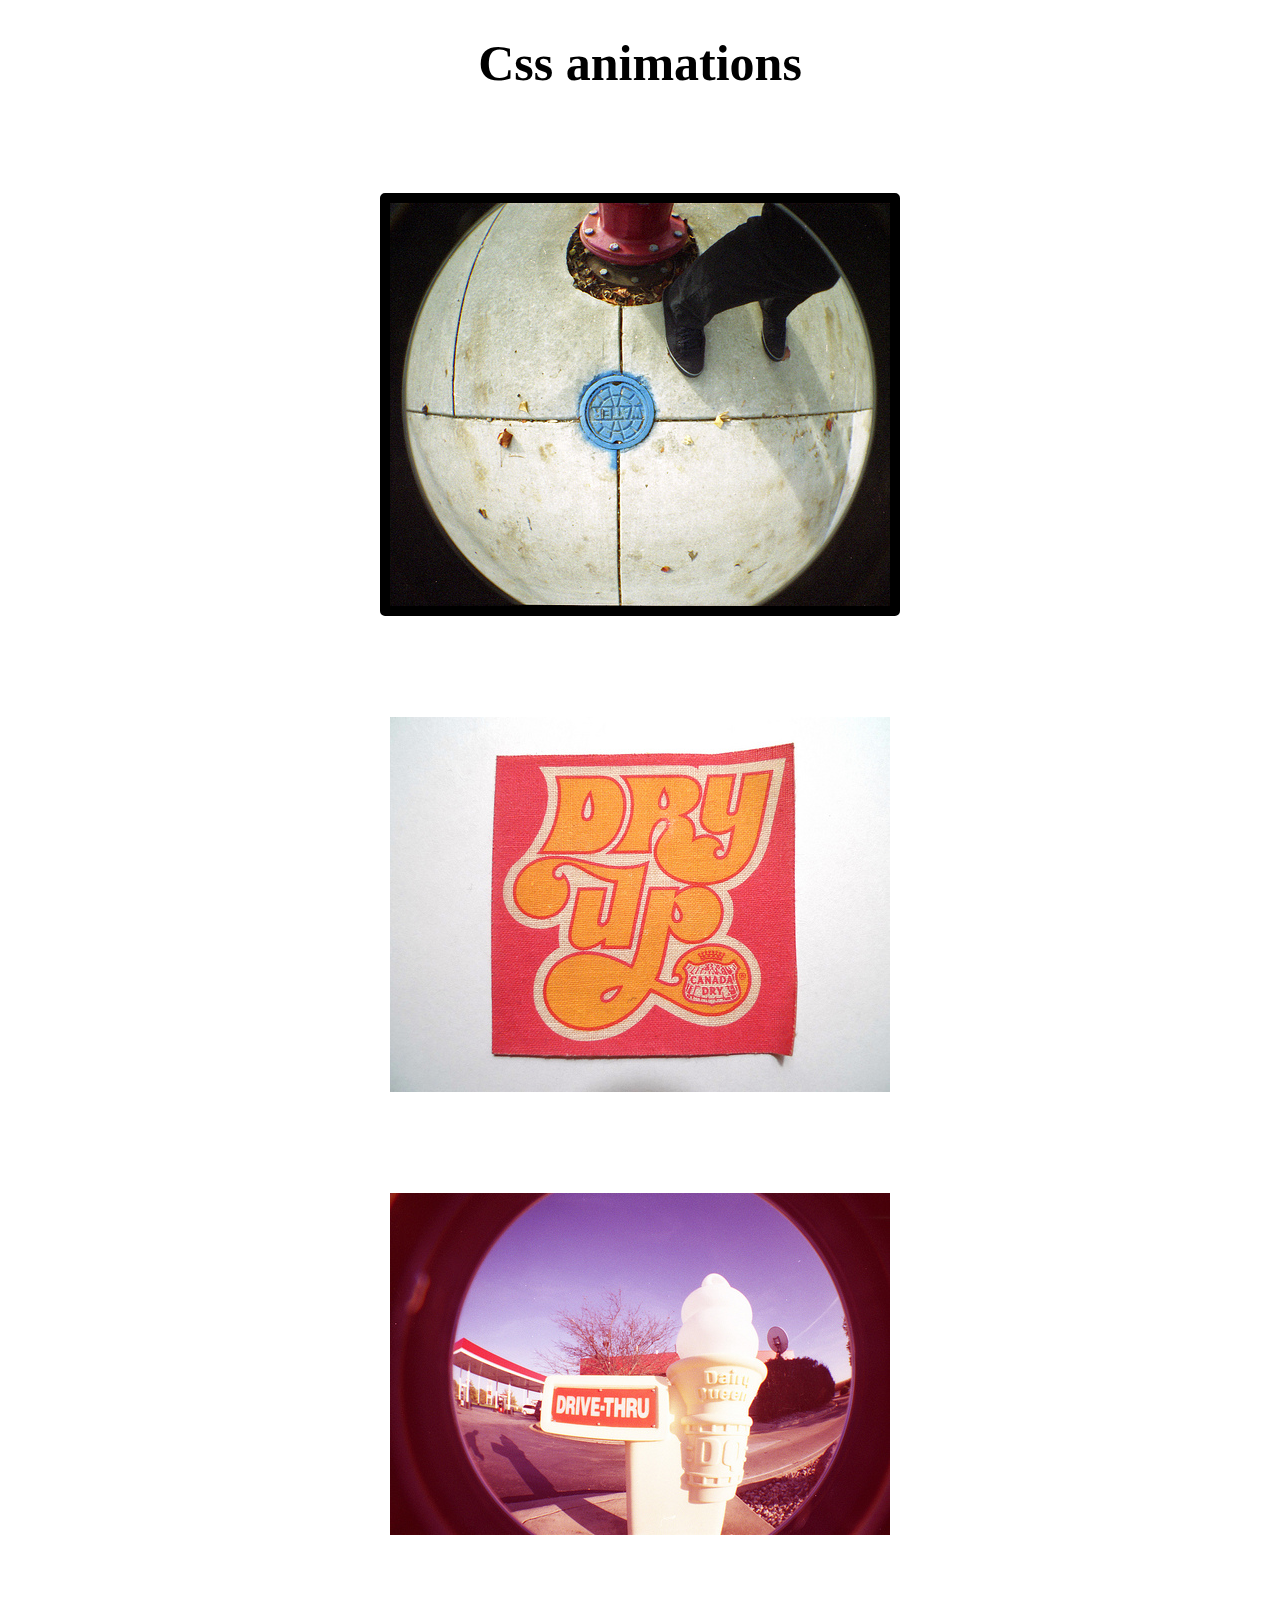
<file: assignment2/blank.html>
<!doctype html>
<html>
<head>
    <meta charset="UTF-8">
    <title>Blank Page</title>
    <link href="blank.css" rel="stylesheet" type="text/css">
</head>

<body>
    <main>
    <h1>Css animations</h1>
    <img class="water" src="water.jpg" alt="Fisheye top-down view of a blue "WATER" utility cover on a sidewalk next to a red fire hydrant.">
    <img class="patch" src="patch.jpg" alt="Red square patch featuring retro, bubbly orange "DRY up" typography and a small Canada Dry logo.">
    <img class="icecream" src="icecream.jpg" alt="Fisheye view of a Dairy Queen drive-thru sign and soft-serve cone figure under a bright, pink-hued sky.">
    </main>
</body>
</html>
</file>
<file: AdventuresOfGinsey-Draft/style.css>
*{
    margin: 0; padding: 0;
}

/*fonts*/
.ranchers-regular {
  font-family: "Ranchers", sans-serif;
  font-weight: 400;
  font-style: normal;
}

body{
    background-color: #FCD581;
}

#wrapper{
    width: 100%;
}

/*navigation*/
nav{
    background-color: #124948;
    color: white;
    text-align: center;
    min-height: 68px;
    padding-top: 10px;
    margin: 0;
    width: 100%;
}
nav ul{
    padding: 0;
}
nav li{
    list-style: none;
    display: inline-block;
    width: 32%;
}
nav li a{
    display: block;
    transition: all 0.3s ease;
    color: white;
    text-decoration: none;
    text-align: center;
    padding: 10px 0px;
    border: 2px solid #ffffff49;
}
nav li a.active{
    background-color: #082322;
    border-color: #ffffff;
}
nav li a:hover{
    background-color: #B01035;
    border-color: #ffffff;
    text-decoration: underline;
}


/*headings*/
h1{
    text-align: center;
    font-family: 'Ranchers', sans-serif;
    letter-spacing: 2px;
    color: white;
    padding: 20px 0;
    margin: 0px 0px 30px;
    background-color: #B01035;
}
h2{
    text-align: center;
    font-family: 'Ranchers', sans-serif;
    margin-bottom: 30px;
    letter-spacing: 2px;
}
h3{
    text-align: center;
    font-family: 'Ranchers', sans-serif;
    letter-spacing: 2px;
}

section{
    padding: 20px;
}

/*carousel*/
#ginseyCarousel{
    margin: 20px auto;
}
.carouselimage{
    max-width: 300px;
    height: auto;
    margin: 0 auto;
    display: block;
}

.carousel-control-prev-icon, .carousel-control-next-icon{
    background-color: #B01035;
    border-radius: 50%;
    padding: 25px;
}
.carousel-control-prev:focus, .carousel-control-next:focus {
  opacity: 0.5;
}
.carousel-control-prev:hover, .carousel-control-next:hover {
  opacity: 0.9;
}

.pagenavigation{
    background-color: #124948;
    color: white;
    padding: 30px;
    text-align: center;
    display: block;
    margin: 0px auto;
    width: 100%;
}
.pagenavigation a{
    background-color: #B01035;
    display: inline-block;
    color: white;
    border: 2px solid transparent;
    border-radius: 50px;
    padding: 10px 10px;
    margin: 0 10px;
    min-width: 200px;
    cursor: pointer;
    text-decoration: none;
    transition: all 0.3s ease;
}
.pagenavigation a:hover{
    background-color: #124848;
    border: 2px solid #fdc581;
    color: white;
    text-decoration: underline;
}



@media (min-width: 100px) {
    .carousel-caption{
        font-size: smaller;
        padding: 0;
        background-color: #00000087;
    }
    .carousel-caption h3{
        transform: translateY(5px);
    }
    #ginseyCarousel{
        width: 100%;
    }
}

@media (min-width: 700px) {
    .carousel-caption{
        padding: 10px;
        font-size: large;
    }
    .carousel-caption h3{
        transform: translateY(0);
    }
    #ginseyCarousel{
    width: 66%;
    }
}


/*shortcut links*/
.mainshortcut{
  width: 70%;
  margin: 0 auto;
  line-height: 25px;
}
.shortcutlink{
  width: fit-content;
  border: 1px solid black;
  border-radius: 4px;
  box-shadow: 5px 5px 2px #784a0070;
  padding: 10px;
  margin: 10px auto;
  display: block;
}
.shortcut{
  padding: 10px;
  font-size: larger;
  line-height: 40px;
  width: 50%;
  margin: 30px auto;
  padding: 20px 10px 20px 40px;
  border: 1px solid black;
  border-radius: 4px;
  box-shadow: 5px 5px 2px #784a0070;
}
.skip-link {
  position: absolute;
  top: -100px;
  left: 0;
  background-color: #21180f;
  color: white;
  padding: 15px 20px;
  z-index: 1000;
  text-decoration: none;
  font-family: "Alfa Slab One", serif;
  font-size: 1rem;
  border-bottom-right-radius: 4px;
  transition: top 0.35s ease;
}
.skip-link:focus {
  top: 0;
  outline: 3px solid white;
  outline-offset: 0;
  color: #be7d54;
}


/*footer*/
footer{
    background-color: black;
    color: white;
    text-align: center;
    padding: 30px 0px 40px;
    font-size: larger;
    font-family: 'Arial', sans-serif;
}
footer a{
    color: white;
    background-color: #B01035;
    text-decoration: none;
    border: 2px solid transparent;
    padding: 5px 10px;
    border-radius: 50px;
    transition: all 0.3s ease;
}
footer a:hover{
    background-color: transparent;
    border: 2px solid #fcd581;
    text-decoration: underline;
}
</file>
<file: assignment3/style.css>
body{
    background-color: white;
}

.ethanSVG{
    width: 100%;
    display: block;
    margin: 30px auto;
    animation: ethan-ani 1.5s linear;
}

@keyframes ethan-ani{
    0% {opacity: 0%;}
    10% {opacity: 0%;}
    100% {opacity: 100%;}
}

#Background{
    animation: bg-ani 2.5s ease-in-out;
    transform-origin: center;
}

@keyframes bg-ani{
    0% {transform: translate(0, -200px); transform: scale(0);}
    90% {transform: translate(0, 0); transform: scale(1.1);}
    100% {transform: translate(0, 0); transform: scale(1);}
}

#E{
    animation: e-ani 2.5s linear;
    transform-origin: center;
    color: black;
}

@keyframes e-ani{
    0% {transform: rotate(360deg);}
    100% {transform: rotate(0deg);}
}

#T{
    animation: t-ani 2.5s linear;
    transform-origin: center;
}

@keyframes t-ani{
    0% {transform: translate(0, 500px);}
    100% {transform: translate(0, 0px);}
}

#H{
    animation: h-ani 2.5s linear;
    transform-origin: center;
    color: black;
}

@keyframes h-ani{
    0% {transform: rotate(-360deg);}
    100% {transform: rotate(0deg);}
}

#A{
    animation: a-ani 2.5s linear;
    transform-origin: center;
}

@keyframes a-ani{
    0% {transform: translate(0px, -500px)}
    100% {transform: translate(0, 0px);}
}

#N{
    animation: n-ani 2.5s linear;
    transform-origin: center;
}

@keyframes n-ani{
    0% {transform: rotate(-360deg);}
    100% {transform: rotate(0deg);}
}
</file>
<file: assignment7/style.css>
body{
    background-color: white;
}

.ethanSVG{
    width: 100%;
    display: block;
    margin: 30px auto;
    animation: ethan-ani 1.5s linear;
}

@keyframes ethan-ani{
    0% {opacity: 0%;}
    10% {opacity: 0%;}
    100% {opacity: 100%;}
}

#Background{
    animation: bg-ani 2.5s ease-in-out;
    transform-origin: center;
}

@keyframes bg-ani{
    0% {transform: translate(0, -200px); transform: scale(0);}
    90% {transform: translate(0, 0); transform: scale(1.1);}
    100% {transform: translate(0, 0); transform: scale(1);}
}

#E{
    animation: e-ani 2.5s linear;
    transform-origin: center;
    color: black;
}

@keyframes e-ani{
    0% {transform: rotate(360deg);}
    100% {transform: rotate(0deg);}
}

#T{
    animation: t-ani 2.5s linear;
    transform-origin: center;
}

@keyframes t-ani{
    0% {transform: translate(0, 500px);}
    100% {transform: translate(0, 0px);}
}

#H{
    animation: h-ani 2.5s linear;
    transform-origin: center;
    color: black;
}

@keyframes h-ani{
    0% {transform: rotate(-360deg);}
    100% {transform: rotate(0deg);}
}

#A{
    animation: a-ani 2.5s linear;
    transform-origin: center;
}

@keyframes a-ani{
    0% {transform: translate(0px, -500px)}
    100% {transform: translate(0, 0px);}
}

#N{
    animation: n-ani 2.5s linear;
    transform-origin: center;
}

@keyframes n-ani{
    0% {transform: rotate(-360deg);}
    100% {transform: rotate(0deg);}
}
</file>
<file: birthdayparty/birthday.css>
#wrapper{
    max-width: 1000px;
    margin: 0 auto;
    padding: 20px;
}
html{
    margin: 0;
    padding: 0;
}
body{
    background-image: linear-gradient(black, grey);
    color: white;
}
h1{
    color: #ffee00;
    text-align: center;
    font-size: 90px;
    margin-bottom: 15%;
}
h2{
    color: #ffee00;
    text-align: center;
    font-size: 45px;
    margin-bottom: 5%;
}
h3{
    color: #ffee00;
    text-align: center;
    font-size: 35px;
}
p{
    max-width: 80%;
    font-size: 20px;
    margin: 0 auto;
    line-height: 1.25;
    font-family:'Franklin Gothic Medium', 'Arial Narrow', Arial, sans-serif;
}

a{
    text-decoration: none;
    color: #ffee00;
    transition: all 0.3s ease;
}
a:hover{
    color: #ff9500;
}

.what{
    max-width: 450px;
    line-height: 1.25;
    font-size: 25px;
    margin: 0 auto;
    margin-bottom: 20%;
}
.credit{
    font-size: 15px;
    text-align: center;
    margin: 10px auto 10%;
}
.image{
    border: 2px solid #ffee00;
    border-radius: 10px;
    width: 500px;
    margin: 0 auto;
    display: block;
}
.iconsection{
    border: 2px solid white;
    border-radius: 10px;
    background-color: black;
    margin: 10% auto 10%;
    font-family:'Franklin Gothic Medium', 'Arial Narrow', Arial, sans-serif;
}
.iconsection h3{
    font-family:'Times New Roman', Times, serif;
}
.icons{
    font-size: 25px;
    padding: 20px;
    text-align: center;
    margin: 0 auto;
}
.icons a{
    display: inline-block;
    margin: 0 20px 5%;
}

.section1{
    display: flex;
    gap: 40px;
}

.para{
    flex: 1;
    display: block;
}

.sr-only{
  position: absolute;
  width: 1px;
  height: 1px;
  padding: 0;
  margin: -1px;
  overflow: hidden;
  clip-path: inset(50%);  
  white-space: nowrap;
  border: 0;
}
</file>
<file: assignment2/blank.css>
h1{
    text-align: center; 
    font-size: 50px; 
}
img{
    margin: 8% auto;
    width: 500px;
    display: block;
}
@keyframes water-ani{
    0%{border-color: blue;}
    25%{border-color: darkblue;}
    50%{border-color: black;}
    75%{border-color: darkblue;}
    100%{border-color: blue;}
}
.water{
border: 10px solid;
border-radius: 5px;
animation: water-ani 5s linear infinite;
}
.patch{
    transition: all 0.5s;
}
.patch:hover{
    filter: blur(10px);
}
@keyframes icecream-ani{
    0%{filter:brightness(0%);}
    20%{filter:brightness(300%);}
    60%{filter:brightness(100%);}
    100%{filter:brightness(0%);}
}
.icecream{
    transition: all 0.5s;
    animation: icecream-ani 6s ease-in-out infinite;
}
body{
        animation: body-ani 20s linear infinite;
}
@keyframes body-ani{
        0%   {background-color: lightsalmon;}
        25%  {background-color:  lightyellow;}
        50%  {background-color: lightgreen;}
        75%  {background-color: lightyellow;}
        100% {background-color: lightsalmon;}
    }
</file>
